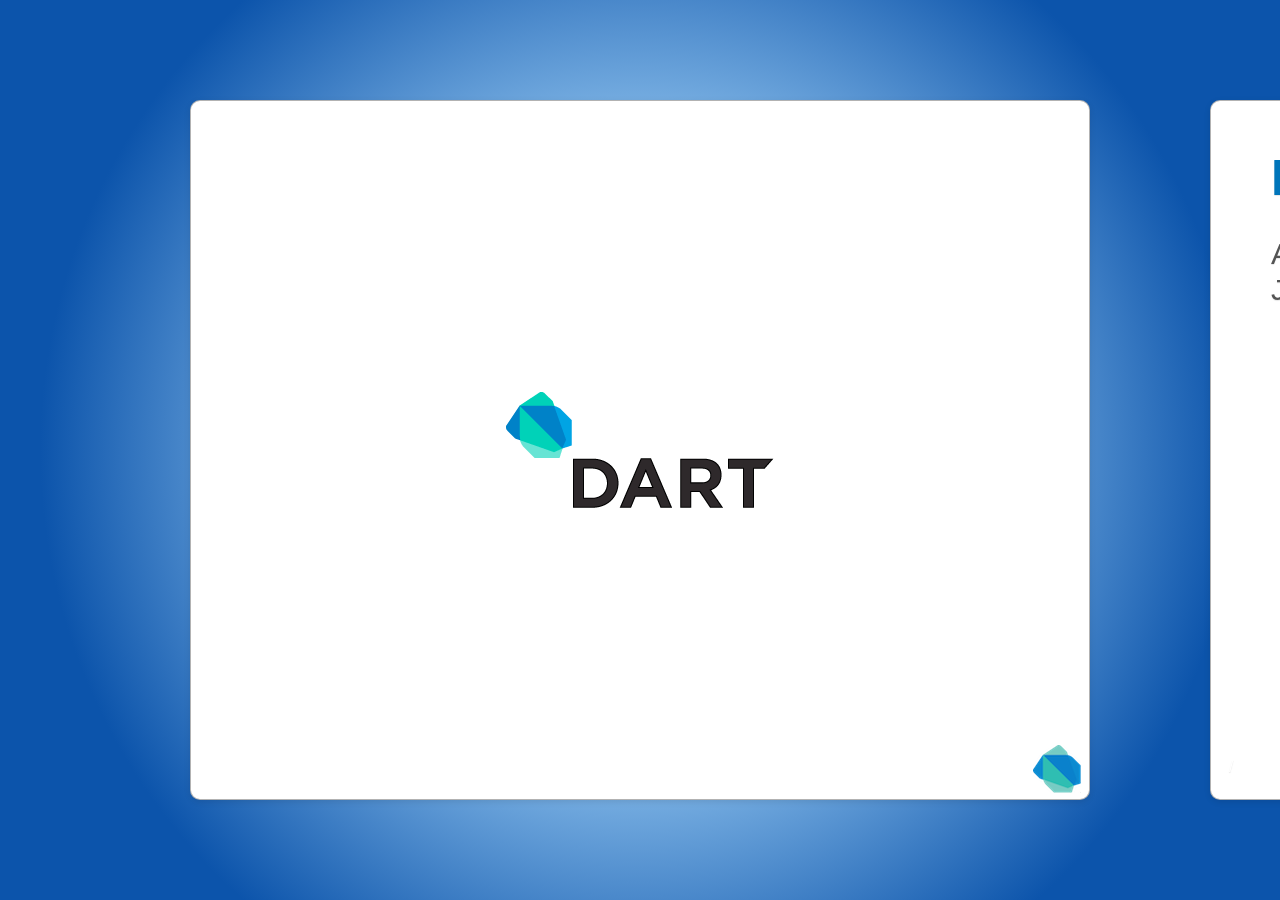
<file: index.html>
<!DOCTYPE html>

<!--
  Google HTML5 slide template

  Authors: Luke Mahé (code)
           Marcin Wichary (code and design)
           
           Dominic Mazzoni (browser compatibility)
           Charles Chen (ChromeVox support)

  URL: http://code.google.com/p/html5slides/
-->

<html>
  <head>
    <title>Presentation</title>

    <meta charset='utf-8'>
    <!--
    <script
      src='http://html5slides.googlecode.com/svn/trunk/slides.js'></script> -->
     
  </head>
  
  <style>
    /* Your individual styles here, or just use inline styles if that’s
       what you want. */
    
    
  </style>

  <body style='display: none' onload="prettyPrint()">

    <section class='slides layout-regular template-default'>
      
        
        
      
      <article class='biglogo'>
      </article>

      <article>
        <h1>
          Darting Life
        </h1>
        <p>
          Adam
          <br>
          Jan 21, 2012
        </p>
      </article>

      <article class='fill'>
        <iframe src='http://try.dartlang.org/'></iframe>
      </article>

      <article class='fill'>
        <h3>
          Abstract Dart
        </h3>
        <p>
          <img style='height: 500px; width: 500px' src='images/abstract-dart.jpg'>
        </p>
        <div class='source white'>
          Source Adam
        </div>
      </article>

      <article>
        <h3>
          This slide has some DART code
        </h3>
        <section>
        <pre>
var els = document.queryAll('pre');
for (var i = 0, el; i &lt els.length; i++) {
  el = els[i];
  if (!el.classes.contains('noprettyprint')) {
    el.classes.add('prettyprint');
  }
}
        
</pre>
        </section>

      </article>
      
      <article class='smaller'>
        <h3>
          This slide has some code (small font)
        </h3>
        <section>
<pre>
var els = document.queryAll('pre');
for (var i = 0, el; i &lt els.length; i++) {
  el = els[i];
  if (!el.classes.contains('noprettyprint')) {
    el.classes.add('prettyprint');
  }
}
</pre>
        </section>
      </article>
      
      <article class='smaller'>
        <q>
In the past, the type checker always won, 
it was like Roman Law: 'Guilty until proven innocent'. 
With the Dart type-checker you are innocent until 
proven guilty
        </q>
        <div class='author'>
          Gilad Bracha
        </div>
      </article>
      
      <article class='smaller'>
        <q>
This of course drives some people to almost 
homicidal levels of anger, but they just need 
to view this as something else. This is not a 
conventional static type system.
        </q>
        <div class='author'>
          Gilad Bracha
        </div>
      </article>
      
      <article>
        <q>
          Preserving order is important for your sanity
        </q>
        <div class='author'>
          Gilad Bracha
        </div>
      </article>
      
      <article class='nobackground'>
        <h3>
          A slide with an embed + title
        </h3>
        
        <iframe src='http://financecoding.github.com/dart-coverflow-example/index.html'></iframe>
      </article>

      <article class='nobackground'>
        <iframe src='http://financecoding.github.com/dart-coverflow-example/index.html'></iframe>
      </article>

      <article class='fill'>
        <h3>
          Full-slide embed with (optional) slide title on top
        </h3>
        <iframe src='http://financecoding.github.com/dart-coverflow-example/index.html'></iframe>
      </article>
      
      <article>
        <h3>
          Thank you!
        </h3>
        
        <ul>
          <li><a href='http://www.dartlang.com'>dartlang.com</a></li>
          <li><a href='http://financecoding.wordpress.com/'>financecoding.wordpress.com</a></li>
          <li><a href='https://github.com/financeCoding'>github.com/financeCoding</a></li>
          <li><a href='https://plus.google.com/104569492481999771226'>G+ Adam</a></li>
          <li><a href='https://github.com/financeCoding/dart-html5-slides'>Dart HTML5 Slides</a></li>
        </ul>
      </article>

    </section>

	<script type="text/javascript" src="darthtml5slides.dart.app.js"></script>
	 <script
      src='http://html5slides.googlecode.com/svn/trunk/prettify.js'></script>
  </body>
</html>
</file>
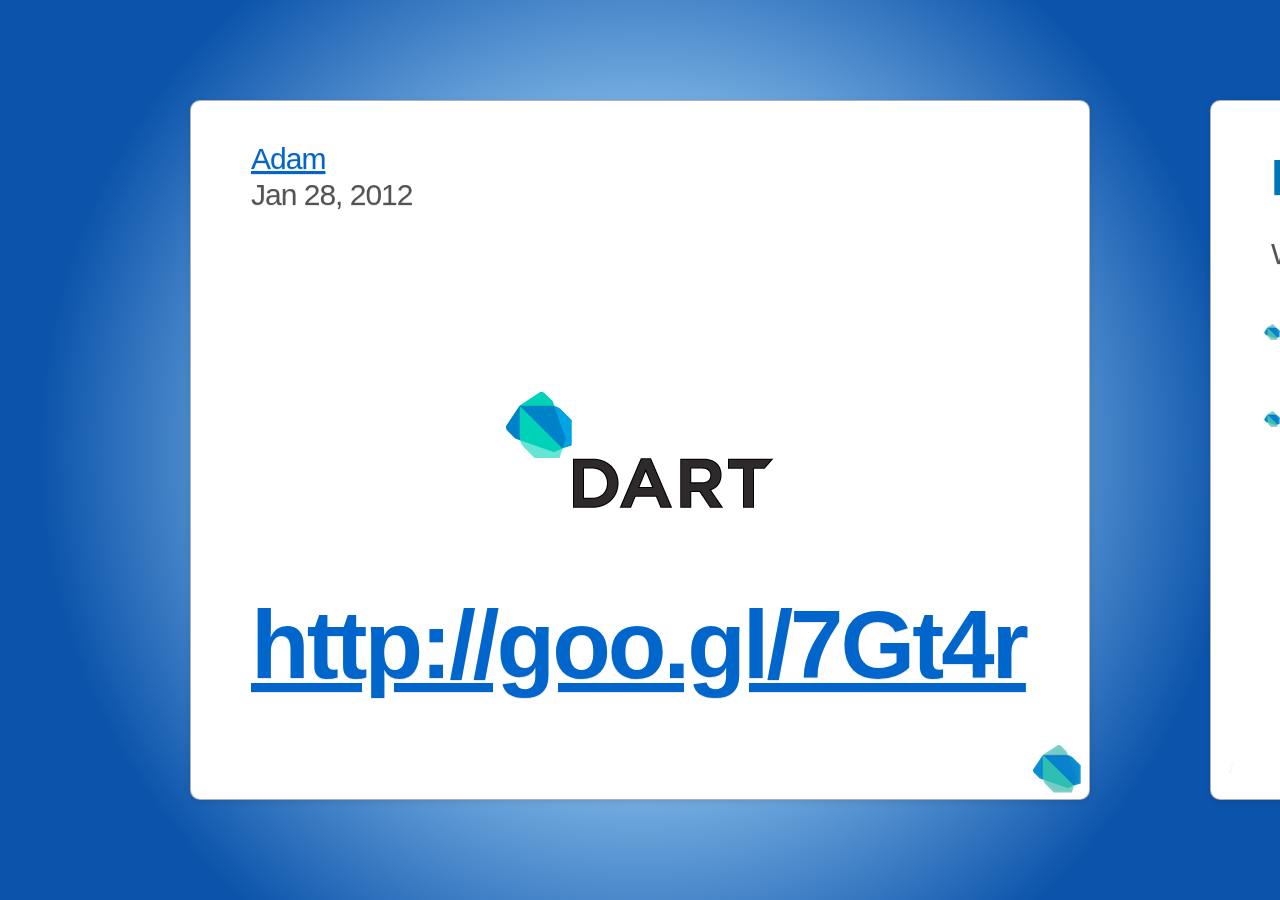
<file: IntroToDart/index.html>
<!DOCTYPE html>

<!--
  HTML5 dart
-->

<html>
  <head>
    <title>Presentation</title>

    <meta charset='utf-8'>
    <!--
    <script
      src='http://html5slides.googlecode.com/svn/trunk/slides.js'></script> -->
     
  </head>
  
  <style>
    /* Your individual styles here, or just use inline styles if that’s
       what you want. */
    
    
  </style>

  <body style='display: none' onload="prettyPrint()">

    <section class='slides layout-regular template-default'>
            
      <article class='biglogo'>
        <p>
        <a href="https://plus.google.com/104569492481999771226/posts">Adam</a>
        <br>
        Jan 28, 2012
        </p>       
        <br><br><br><br><br><br><br><br><br><br>    
      <h1 style="font-size: 320%;"><a href="http://goo.gl/7Gt4r">http://goo.gl/7Gt4r</a></h1>
      </article>

      <article>
        <h1>
          Darting Life
        </h1>
        

        
        <p>Who am I</p>
        
        <ul>
        	<li>By day a developer always in need for tools to make life easier</li>
        	<li>By night a developer who loves learning new technologies that google provides</li>
        </ul>
        
      </article>

	 
	  <article>
        <h1>
          What is Dart?
        </h1>
        <ul>
        <li>A new programming language for structured web programming</li> 
        <li>A new set of programming tools</li>
        <li>A new google open source project</li>
        <li>A new way to make web developers life better (also focused on backend developers)</li>
        <li>A ultra-fast startup with predictable performance</li>
        <li>A platform with backwards compatibility</li>
        </ul>
      </article>
	 
	  <article>
        <h1>
          What Dart is Not?
        </h1>
        <ul>
        <li>An esoteric language which only few can fully understand and utilize</li>
        <li>An attempt to lock you in or dictate what you do</li>
        </ul>
      </article>

	  <article>
	  	<h1>Who is the <a href="http://www.dartlang.org/authors/">Dart Team?</a></h1>
	  	
	  	<div style="float: left; width: 50%;">
	  	<ul>
	    <li>Joshua Bloch</li> <!-- java core library designer / implementation -->
        <li>Gilad Bracha</li> <!-- java lang spec / smalltalk -->
        <li>Lars Bak</li> <!-- V8 javascript developer --> 
        <li>Peter von der Ahe</li> <!-- newspeak/javac developer -->
        <li>Bob Nystrom</li> <!-- Magpie programming language -->
        <li>Seth Ladd</li> <!-- Developer Advocate, ruby on rails and spring mvc expert -->
        </ul>
		</div>
		<div style="float: right; width: 50%;">
		<ul>
		<li>Jim Hugunin</li>
	    <li>Eli Brandt</li>
        <li>Kasper Lund</li>
        <li>Florian Loitsch</li>
        <li>Kathy Walrath</li>
        <li>And more...</li>
		</ul>
		</div> 	
	  </article>	 

	  <article>
        <h1>
          New languages are scary, but not this one!
        </h1>
        <ul>
        <li>Familiar and natural, yet new</li>
        <li>Lightweight feel of a scripting language</li>
        <li>Static typing when you need the rigor</li>
        </ul>
      </article>

	  <article>
        <h1>
          A simple OO language, yet powerful
        </h1>
        <ul>
	    <li>Class-based single inheritance with interfaces</li>
		<li>Optional static types</li>
		<li>Real lexical scoping (block, method, param, class, lib)</li>
		<li>Single threaded, Actor-based concurrency</li>
		<li>Sane Syntactic sugar</li>
		<li>"Coming from C#, Dart feels natural"</li>
		<li>"Likely to appeal to Java and JS developers"</li>
        </ul>
      </article>

      <article>
              <h3>
          A classic Shape/Rectangle/Square example
        </h3>
        <section>
        <pre>
interface Shape {
  perimeter(); // return type optional
}

class Rectangle implements Shape {
  final num height, width; 
  // Compact constructor syntax
  Rectangle(num this.height, num this.width);
  // Terse function syntax
  perimeter() =&gt 2*height + 2*width;
}

class Square extends Rectangle {
  Square(num size) : super(size, size);
}

main() {
  var p = new Square(5).perimeter(); // dynamic type
  print('Perimeter=$p'); // String interpolation
}
        
</pre>
        </section>

      </article>


	 <article class='fill'>
        <iframe src='http://try.dartlang.org/s/LtQd'></iframe>
      </article>

      <article>
        <h1>
          DartEditor
        </h1>   
        <ul>
        	<li><a href="http://gsdview.appspot.com/dart-editor-archive-continuous/latest/DartBuild-linux.gtk.x86.zip">DartEditor Linux x86</a></li>
        	<li><a href="http://gsdview.appspot.com/dart-editor-archive-continuous/latest/DartBuild-linux.gtk.x86_64.zip">DartEditor Linux x86_64</a></li>
        	<li><a href="http://gsdview.appspot.com/dart-editor-archive-continuous/latest/DartBuild-macosx.cocoa.x86.zip">DartEditor MacOS x86</a></li>
        	<li><a href="http://gsdview.appspot.com/dart-editor-archive-continuous/latest/DartBuild-macosx.cocoa.x86_64.zip">DartEditor MacOS x86_64</a></li>
        	<li><a href="http://gsdview.appspot.com/dart-editor-archive-continuous/latest/DartBuild-win32.win32.x86.zip">DartEditor Win32 x86</a></li>
        	<li><a href="http://gsdview.appspot.com/dart-editor-archive-continuous/latest/DartBuild-win32.win32.x86_64.zip">DartEditor Win32 x86_64</a></li> 	
        </ul>
      </article>

	 <article class='fill'>
        <p>
          <img style='height: 500px; width: 500px' src='images/dart-editor.png'>
        </p>
      </article>

	 <article>
        <h1>
          Dart SDK
        </h1>
        <ul>
        	<li><a href="http://gsdview.appspot.com/dart-editor-archive-continuous/latest/dart-linux.zip">Linux dart-sdk</a></li>
        	<li><a href="http://gsdview.appspot.com/dart-editor-archive-continuous/latest/dart-macos.zip">MacOS dart-sdk</a></li>
        	<li><a href="http://gsdview.appspot.com/dart-editor-archive-continuous/latest/dart-win32.zip">Win32 dart-sdk</a></li>
        </ul>
      </article>
	
	  <article class='fill'>
        <p>
          <img style='height: 500px; width: 500px' src='images/dart-sdk.png'>
        </p>
      </article>

	  <article>
        <h1>
          Dartium
        </h1>
        <ul>
        	<li><a href="http://dl.dropbox.com/u/33138127/dartium/dartium-linux-32bit-Release.tar.gz">Linux</a></li>
        	<li><a href="http://dl.dropbox.com/u/33138127/dartium_macosx/Chromium.app.tar.gz">MacOS</a></li>
        </ul>
      </article>
            
      <article class='fill'>
        <p>
          <img style='height: 500px; width: 500px' src='images/dartium-screenshot.png'>
        </p>
      </article>
      
      <!--      
     <article>
 	 <h1>Examples</h1>
 	 </article>      
      -->
       
      <article class='smaller'>
        <q>
In the past, the type checker always won, 
it was like Roman Law: 'Guilty until proven innocent'. 
With the Dart type-checker you are innocent until 
proven guilty
        </q>
        <div class='author'>
          Gilad Bracha
        </div>
      </article>
      
      <!-- type annotation  http://try.dartlang.org/s/SCEo -->
      
	 <article class='fill'>
        <iframe src='http://try.dartlang.org/s/SCEo'></iframe>
      </article>
      
      
      <article class='smaller'>
        <q>
This of course drives some people to almost 
homicidal levels of anger, but they just need 
to view this as something else. This is not a 
conventional static type system.
        </q>
        <div class='author'>
          Gilad Bracha
        </div>
      </article>
      
      <article>
        <q>
          Preserving order is important for your sanity
        </q>
        <div class='author'>
          Gilad Bracha
        </div>
      </article>
      
 	<!--  isolate example http://try.dartlang.org/s/kbYo -->
 	 <article class='fill'>
        <iframe src='http://try-dart-lang.appspot.com/s/J08Q'></iframe>
      </article>
 	

 	
 	<article class='fill'>
 	  <iframe src='http://try.dartlang.org/s/Q6Ao'></iframe>
 	</article>
 	
 	<article class='fill'>
 		<!-- http://try.dartlang.org/s/c3Eo 
 		Generics, maps, lists oh my
 		-->
 		<iframe src='http://try.dartlang.org/s/c3Eo'></iframe>
 	</article>
 	
 	<article>
 		<h1>dart:dom vs dart:html</h1>
 		
 		<ul>
 		<li>dart:dom is for low level access to DOM</li>
 		<section><pre>var drawSpeed = 10101;		
HTMLInputElement drawSpeedInput;	
drawSpeedInput = document.getElementById('drawSpeedInput');
drawSpeedInput.onchange = (Event e) {
  drawSpeed = drawSpeedInput.valueAsNumber;
};</pre></section>
 		<li>dart:html high level abstraction, similar to JQuery</li>
 		<section><pre>el = new Element.tag('div');
el.classes.add('slide-area');
el.id = 'next-slide-area';
el.on.click.add((var event) { nextSlide(); }, false);
document.query('section.slides').nodes.add(el);</pre></section>
 		</ul>
 	</article>
 	
 	<article>
 	<h1>dart:html <a href="https://github.com/financeCoding/dart-coverflow-example/blob/master/coverflow/coverflow.dart">style & attributes</a></h1>
 	
      <section><pre>ImageElement _img = new Element.html('&ltimg/&gt');
_img.attributes['src'] = img.src;
_img.attributes['width'] = sw;
_img.attributes['height'] = sh;
_img.attributes['id'] = 'zoom';
_img.style.margin = (long_side/2).toString()+'px '+(985/2).toString()+'px';
_img.style.opacity = "0";
_img.on.click.add((var event) {
    popdown();
 });</pre></section> 	
</article>
 	 
<article>
<h1>Importing library with <a href="http://financecoding.wordpress.com/2012/01/14/dart-using-prefix-for-import/">prefix</a></h1>
<section>
<pre>
#import('../CaesarCipher/CaesarCipher.dart', prefix:"Caesar");
#import('../XORCipher/XORCipher.dart', prefix:"XOR");

void main() {
  String s = "HELLOWORLD";
  print("${s}");
  
  s = XOR.EncryptDecrypt(s);
  print("After encrypt XOR ${s}");
  s = XOR.EncryptDecrypt(s);
  print("After decrypt XOR ${s}");
 
  s = Caesar.EncryptDecrypt(s, true);
  print("After encrypt Caesar ${s}");
  s = Caesar.EncryptDecrypt(s, false);
  print("After decrypt Caesar ${s}");
}  
</pre>
</section>
</article>
 	 
<article>
<h1>Throwing <a href="http://financecoding.wordpress.com/2012/01/15/dart-throwing-darts-from-couchdb/">Darts</a></h1>
<section>
<pre>
  XMLHttpRequest connect() {    
    var _xmlHttpRequest = new XMLHttpRequest();
    _xmlHttpRequest.on.error.add((var event) {
      _print('on error: '+event);
    });
    _xmlHttpRequest.on.abort.add((var event) {
      _print('on abort: '+event);
    }); 
    return _xmlHttpRequest;
  }
  // Basic http methods
  getHttp(var uri) {
    XMLHttpRequest c = connect(); 
    c.open('GET', uri, false);
    c.setRequestHeader('Accept', 'application/json');
    c.send();
    return c.responseText;
  }
</pre>
</section>
</article> 	 
 	 
<article>
<h1>Going <a href="http://financecoding.wordpress.com/2012/01/17/dart-dartbuiltin/">DartVM</a></h1>
<section>
<pre>
copy([var args]) {
    File src = new File(arg[1]);
    File dest = new File(arg[2]);
    var srcStream = src.openInputStream();
    var destStream = dest.openOutputStream();
    destStream.write(srcStream.read());
    srcStream.close();
    destStream.close();   
  }
</pre>
</section>
</article> 	 	 
 	 
<article class="smaller">
<h1>Unit <a href="https://docs.google.com/document/pub?id=1A3O34aghr44umPA7fc9YGvFAHTYQFVCCRjcLCM6Yaw8">Testing</a></h1>
<section>
<pre>
testFormat() {
  bool testData; 
  // Initialize the data to be tested. 
  setUpData() {
    testData = false;
  }
  // A collection of unit tests
  group('Test Group Name', () {  
    // Define a test
    test('Test Name 1', () {
      setUpData();
      // Test some data
      Expect.isFalse(testData);
      testData = true; 
      Expect.isTrue(testData);
    });
    // Define another test
    test('Test Name 2', () {
      setUpData();
      // Test some data
      Expect.isTrue(testData);
    });
  });
}
</pre>
</section>
</article> 	 	 
 	 
 	 <!-- simple canvas fill http://financecoding.github.com/dart-canvas-fillstyle/ -->
 	 <article class="nobackground">
 	 <h1>Using fillStyle on <a href="http://financecoding.wordpress.com/2012/01/22/dart-fillstyle-on-cavnas/">Canvas</a></h1>
 	 	
        <iframe 
        style="width:165px;height: 165px;"
        src='http://financecoding.github.com/dart-canvas-fillstyle'></iframe>
      	
<section>
<pre>
  draw() {
    var rectSize=25;
    var ctx = document.query('canvas').getContext('2d');
    for (var i=0;i&lt6;i++){
      for (var j=0;j&lt6;j++){
        ctx.fillStyle = 'rgb(' + (255-42.5*i).floor().toString() + ',' + 
                         (255-42.5*j).floor().toString() + ',0)';
        ctx.fillRect(j*25,i*25,25,25);
      }
    }
  }     
</pre>
</section>
      	
      	
      </article>
      
      
      	 <!-- recursion example http://financecoding.github.com/dart-animated-htree/ -->
     <article class='fill'>
     
        <iframe src='http://financecoding.github.com/dart-animated-htree'></iframe>
     
      </article>
      
      <article>
      <h1>HTree draw()</h1>
<section>
<pre>
  drawLine() {
    if (drawLineIndex < lines.length) {
      context.beginPath();
      context.moveTo(lines[drawLineIndex].x0, lines[drawLineIndex].y0);
      context.lineTo(lines[drawLineIndex].x1, lines[drawLineIndex].y1);
      context.stroke();
      drawLineIndex++;
    }
    else {
      drawLineIndex = 0;
      lines.clear();
      window.clearInterval(intervalId);
      stopStartButton.disabled = false;
    }
  }    
</pre>
</section>
</article>
      
      <!-- game of life -->
      <!-- https://sites.google.com/site/dartgameoflife/-->
      <article class='fill'>
        <iframe src='https://sites.google.com/site/dartgameoflife/'></iframe>
      </article>
 
      
 	 <!-- webgl http://financecoding.github.com/dart-nehe-tutorial/Lesson05/Lesson05.html -->
     <!--
     <article class='fill'>
        <iframe src='http://financecoding.github.com/dart-nehe-tutorial/Lesson05/Lesson05.html'></iframe>
      </article>
 	 -->
 	 <article class='fill'>
        <iframe src='http://financecoding.github.com/dart-nehe-tutorial/Lesson06/Lesson06.html'></iframe>
      </article>
 	 
 	 <!-- terminal http://financecoding.github.com/dart-web-terminal/TerminalFilesystem/TerminalFilesystem.html -->
 	  <article class='fill'>
        <iframe src='http://financecoding.github.com/dart-web-terminal/TerminalFilesystem/TerminalFilesystem.html'></iframe>
      </article>
 
 <!-- http://financecoding.github.com/dart-coverflow-example/index.html -->
 	  <article class='fill'>
        <iframe src='http://financecoding.github.com/dart-coverflow-example/index.html'></iframe>
      </article>
 
 
      <article>
        <h1>
          Dart Resources
        </h1>
        <!-- Most of the news that dart developers would be interested in will show up on these 3 links -->
        <ul>
          <li><a href='http://www.dartlang.com'>dartlang.com</a></li>
          <li><a href='http://dartosphere.org/'>dartosphere.org</a></li>
          <li><a href='https://plus.google.com/s/%23dartlang'>G+ #dartlang</a></li>
          <li><a href='http://blog.sethladd.com/'>Seth Ladd</a></li>
          <li><a href='http://phylotic.blogspot.com/'>John Evans</a></li>
          <li><a href='http://japhr.blogspot.com/search/label/dartlang'>Chris Storm</a></li>
          <li><a href='http://stackoverflow.com/questions/tagged/dart'>stackoverflow</a></li>
          <li><a href='http://rosettacode.org/wiki/Category:Dart'>rosettacode</a></li>
        </ul>
      </article>
      
      
      <article>
        <h1>
          Thank you!
        </h1>        
        <ul>
          <li><a href='https://plus.google.com/104569492481999771226'>G+ Adam</a></li>
          <li><a href='http://financecoding.wordpress.com/'>financecoding.wordpress.com</a></li>
          <li><a href='https://github.com/financeCoding'>github.com/financeCoding</a></li>
          <li><a href='https://github.com/financeCoding/dart-html5-slides'>Dart HTML5 Slides</a></li>
        </ul>
      </article>

      <article class='fill'>
        <p>
          <img style='height: 500px; width: 500px' src='images/abstract-dart.jpg'>
        </p>
      </article>
    </section>
	<script type="text/javascript" src="darthtml5slides.dart.app.js"></script>
	 <script
      src='http://html5slides.googlecode.com/svn/trunk/prettify.js'></script>
  </body>
</html>
</file>
